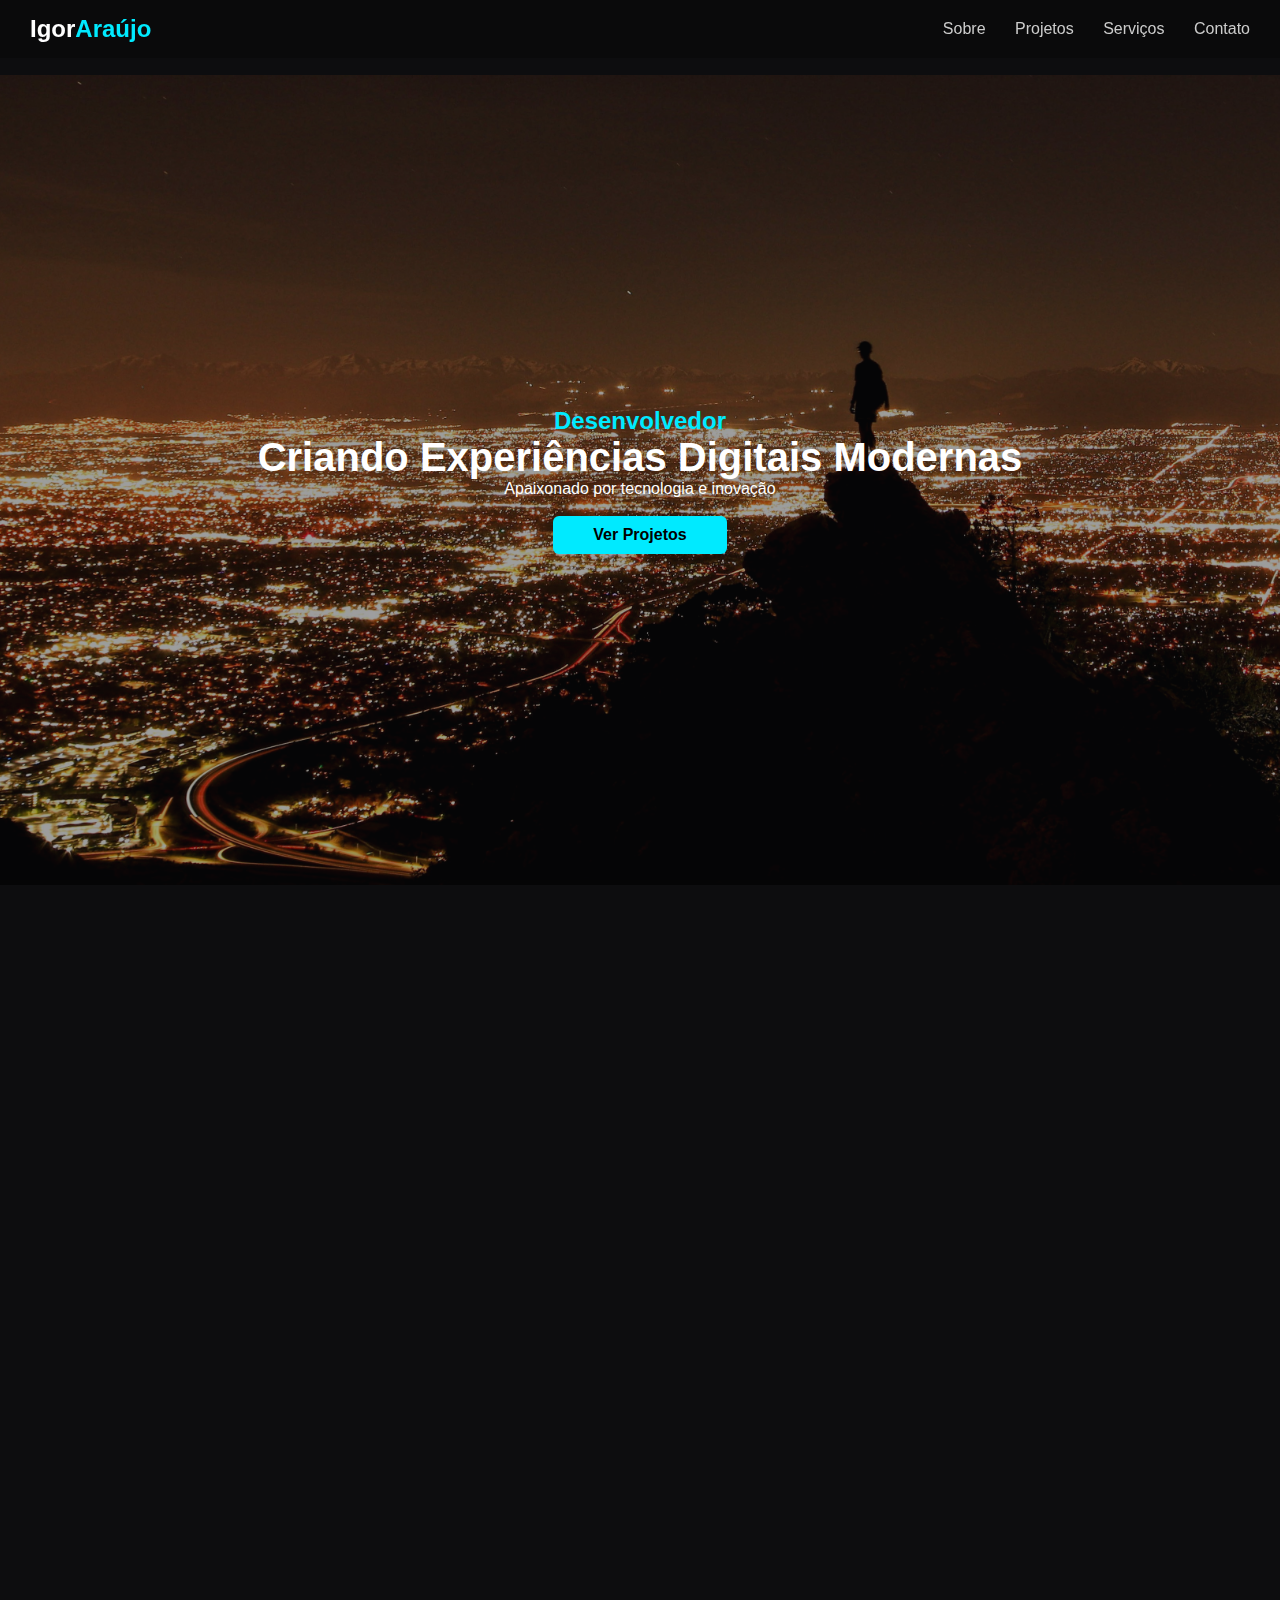
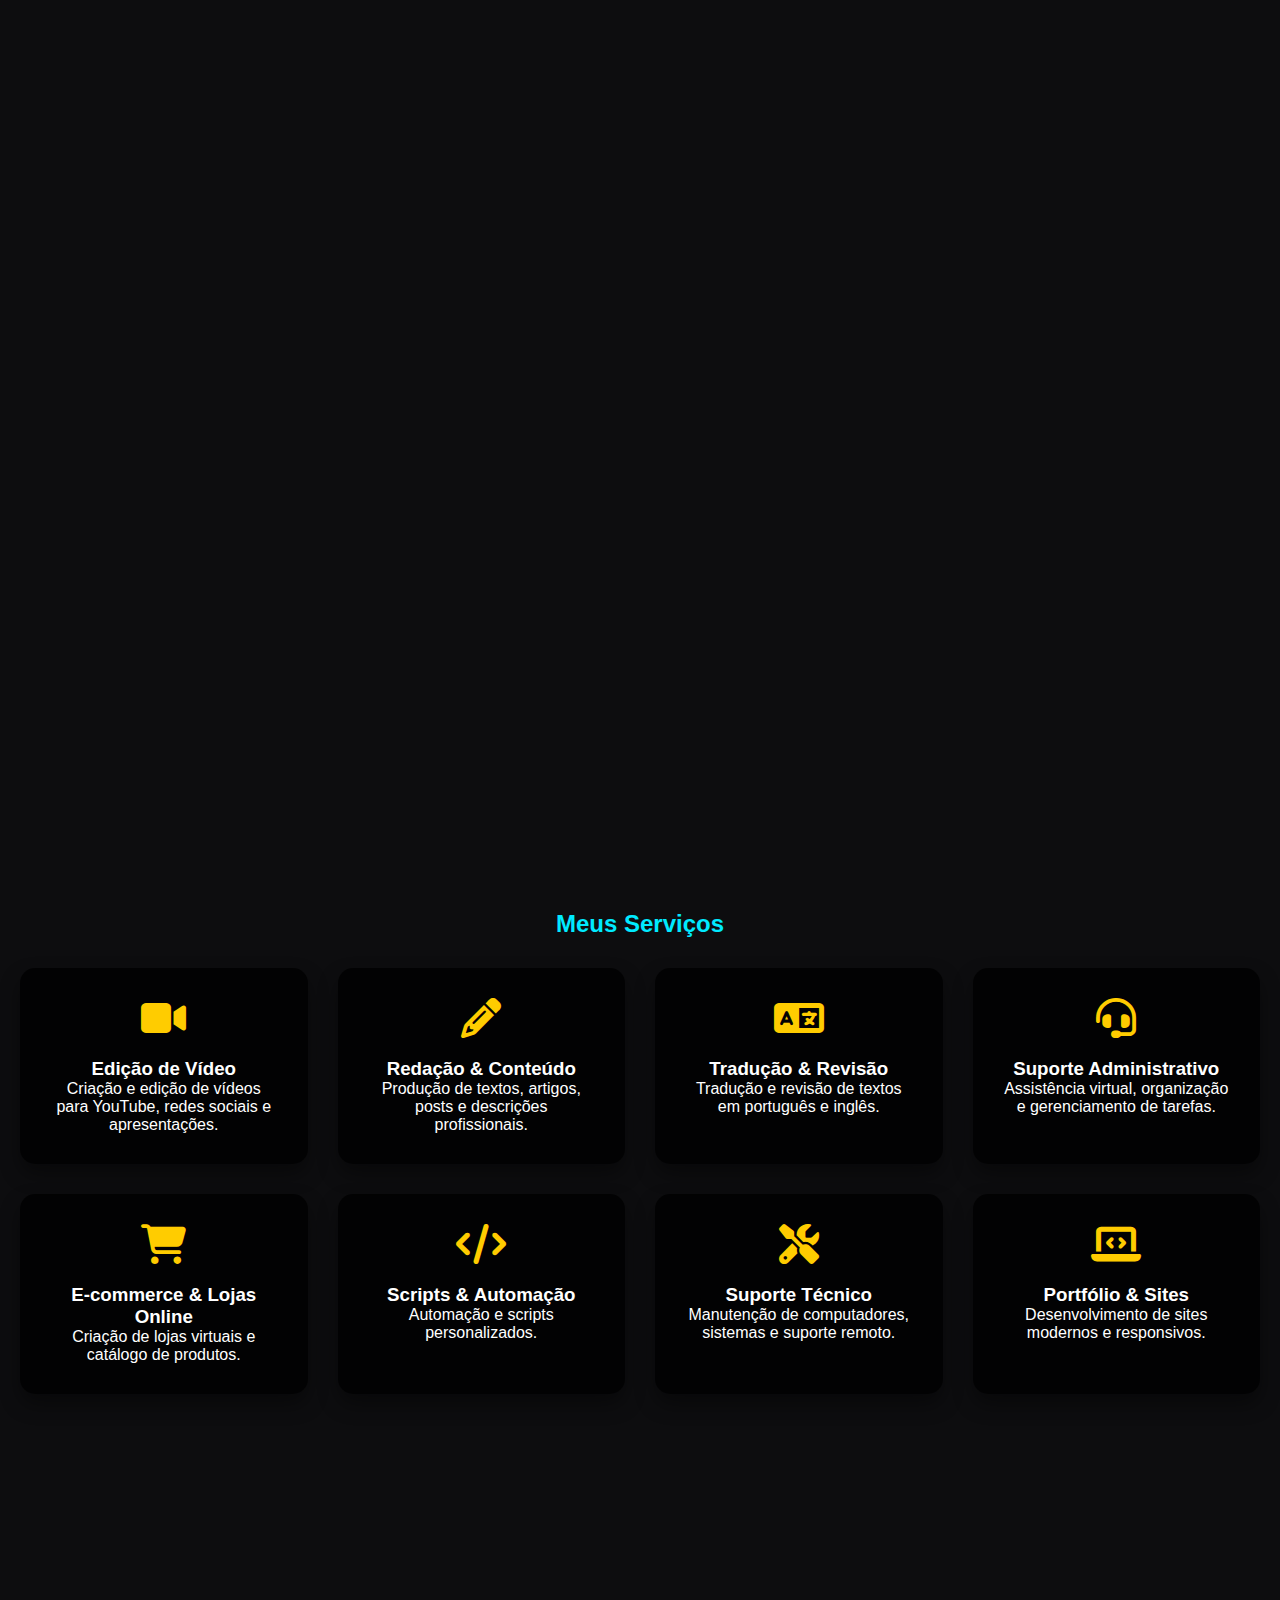
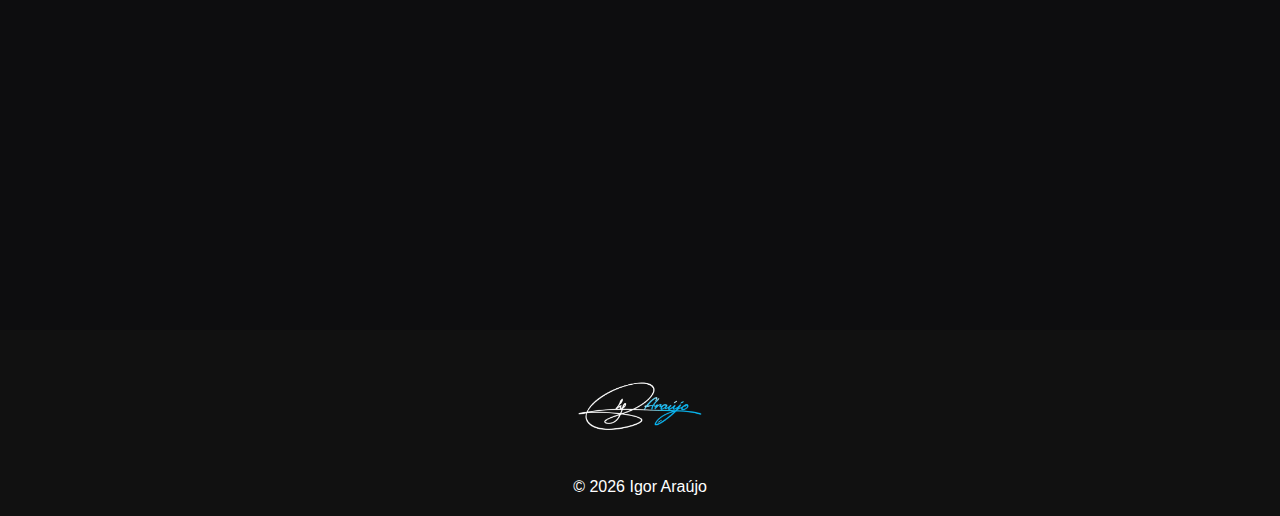
<file: index.html>
<!DOCTYPE html>
<html lang="pt-br">

<head>
    <meta charset="UTF-8">
    <meta name="viewport" content="width=device-width, initial-scale=1.0">
    <title>Portfólio — Igor Araújo</title>
    <link rel="stylesheet" href="style.css">
    <link rel="stylesheet" href="https://cdnjs.cloudflare.com/ajax/libs/font-awesome/6.5.0/css/all.min.css">
    <link rel="icon" type="image" href="logo_igor_araujo_transparente.png">
</head>

<body>

    <header class="header">
        <h1 class="logo">Igor<span>Araújo</span></h1>
        <nav>
            <a href="#sobre">Sobre</a>
            <a href="#projetos">Projetos</a>
            <a href="#servicos">Serviços</a>
            <a href="#contato">Contato</a>
        </nav>
    </header>

    <section id="hero">
        <div class="hero-content">
            <h2 class="reveal">Desenvolvedor</h2>
            <h1 class="reveal delay1">Criando Experiências Digitais Modernas</h1>
            <p class="reveal delay2">Apaixonado por tecnologia e inovação</p>
            <br>
            <a href="#projetos" class="project-info btn reveal delay3">Ver Projetos</a>
        </div>
        <div class="hero-bg"></div>
    </section>

    <section id="sobre" class="section reveal">
        <div class="sobre-container">

            <div class="sobre-foto">
                <img class="eu" src="css/img/Eu.png" alt="Foto do desenvolvedor">
            </div>

            <div class="sobre-conteudo">

                <h2>Sobre Mim</h2>

                <p>
                    Sou <strong>Igor Araújo</strong>, profissional da área de Tecnologia da Informação com experiência
                    em suporte técnico e manutenção de equipamentos. Sou formado como <strong>Técnico em
                        Informática</strong> e atualmente curso <strong>Análise e Desenvolvimento de Sistemas</strong>,
                    buscando evoluir constantemente e ampliar meus conhecimentos na área de tecnologia.
                </p>

                <p>
                    Ao longo da minha trajetória adquiri experiência prática com manutenção de computadores e
                    dispositivos móveis, realizando diagnóstico de problemas, instalação e configuração de sistemas,
                    otimização de desempenho e suporte técnico aos usuários. Tenho facilidade em identificar falhas e
                    encontrar soluções eficientes, sempre prezando pela qualidade do serviço e pela satisfação de quem
                    utiliza a tecnologia no dia a dia.
                </p>

                <p>
                    Também possuo experiência com ensino de informática, auxiliando pessoas no aprendizado do uso do
                    computador, internet e ferramentas do pacote Office. Essa experiência contribuiu para o
                    desenvolvimento da minha comunicação, paciência e capacidade de explicar conceitos de forma clara e
                    acessível.
                </p>

                <p>
                    Sou uma pessoa dedicada, curiosa e sempre interessada em aprender novas tecnologias. Acredito que a
                    tecnologia tem um papel fundamental na vida das pessoas e das empresas, e meu objetivo é continuar
                    evoluindo profissionalmente, desenvolvendo soluções e contribuindo para facilitar o uso da
                    tecnologia no cotidiano.
                </p>

                <h3>O que me move</h3>

                <ul class="sobre-lista">
                    <li>Aprendizado contínuo</li>
                    <li>Busca constante por melhoria</li>
                    <li>Soluções tecnológicas simples e eficientes</li>
                </ul>

            </div>

        </div>
    </section>

    <section id="projetos" class="section reveal">

        <h2>Projetos</h2>

        <div class="project-grid">

            <!-- Projeto 1 -->
            <div class="project-card">

                <img src="projetos.gif" alt="Sistema Web com Estrutura Modular">

                <div class="project-info">

                    <h3>Sistema Web com Estrutura Modular</h3>

                    <p class="project-desc">
                        Projeto desenvolvido como parte do meu portfólio, com foco em lógica de programação
                        e organização de código. A aplicação foi construída utilizando uma estrutura modular,
                        visando melhor manutenção, clareza no desenvolvimento e aplicação prática de
                        conceitos de desenvolvimento web.
                    </p>

                    <a href="projeto1/index.html" class="btn-projeto glass">
                        Ver Projeto <i class="fa fa-arrow-right"></i>
                    </a>

                </div>

            </div>


            <!-- Projeto 2 -->
            <div class="project-card">
                <img src="proj.gif" alt="Projeto em desenvolvimento">

                <div class="project-info">
                    <h3>Projeto 2</h3>
                    <p>Em desenvolvimento.</p>
                </div>
            </div>


            <!-- Projeto 3 -->
            <div class="project-card">
                <img src="proj.gif" alt="Projeto em desenvolvimento">

                <div class="project-info">
                    <h3>Projeto 3</h3>
                    <p>Em desenvolvimento.</p>
                </div>
            </div>

        </div>

    </section>
    <section id="servicos">
        <div class="container">
            <h2>Meus Serviços</h2>

            <div class="cards">

                <div class="card">
                    <i class="fa fa-video"></i>
                    <h3>Edição de Vídeo</h3>
                    <p>Criação e edição de vídeos para YouTube, redes sociais e apresentações.</p>
                </div>

                <div class="card">
                    <i class="fa fa-pencil-alt"></i>
                    <h3>Redação & Conteúdo</h3>
                    <p>Produção de textos, artigos, posts e descrições profissionais.</p>
                </div>

                <div class="card">
                    <i class="fa fa-language"></i>
                    <h3>Tradução & Revisão</h3>
                    <p>Tradução e revisão de textos em português e inglês.</p>
                </div>

                <div class="card">
                    <i class="fa fa-headset"></i>
                    <h3>Suporte Administrativo</h3>
                    <p>Assistência virtual, organização e gerenciamento de tarefas.</p>
                </div>

                <div class="card">
                    <i class="fa fa-shopping-cart"></i>
                    <h3>E-commerce & Lojas Online</h3>
                    <p>Criação de lojas virtuais e catálogo de produtos.</p>
                </div>

                <div class="card">
                    <i class="fa fa-code"></i>
                    <h3>Scripts & Automação</h3>
                    <p>Automação e scripts personalizados.</p>
                </div>

                <div class="card">
                    <i class="fa fa-tools"></i>
                    <h3>Suporte Técnico</h3>
                    <p>Manutenção de computadores, sistemas e suporte remoto.</p>
                </div>

                <div class="card">
                    <i class="fa fa-laptop-code"></i>
                    <h3>Portfólio & Sites</h3>
                    <p>Desenvolvimento de sites modernos e responsivos.</p>
                </div>

            </div>
        </div>
    </section>

    <section id="contato" class="section reveal">
        <h2>Contato</h2>
        <p>Vamos conversar?</p>
        <br>

        <div class="contato-icones">
            <a href="https://www.linkedin.com/in/ig-araujx" target="_blank" aria-label="LinkedIn">
                <i class="fab fa-linkedin"></i>
            </a>

            <a href="https://wa.me/5592993366714" target="_blank" aria-label="WhatsApp">
                <i class="fab fa-whatsapp"></i>
            </a>

            <a href="mailto:Igorsilvainfortech@gmail.com" aria-label="Email">
                <i class="fas fa-envelope"></i>
            </a>

            <a href="https://www.instagram.com/ig_araujx" target="_blank" aria-label="Instagram">
                <i class="fab fa-instagram"></i>
            </a>
        </div>
        <div class="contato-cv">
            <a href="Igor.araujo.cv (1) (1).pdf" target="_blank" class="btn-cv">
                <i class="fas fa-file-download"></i> Baixar Currículo
            </a>
        </div>

    </section>

    <footer>
         <img class="logoo" src="logo_igor_araujo_transparente.png" alt="">
        <p>© 2026 Igor Araújo</p>
    </footer>

    <script src="script.js"></script>

</body>

</html>
</file>
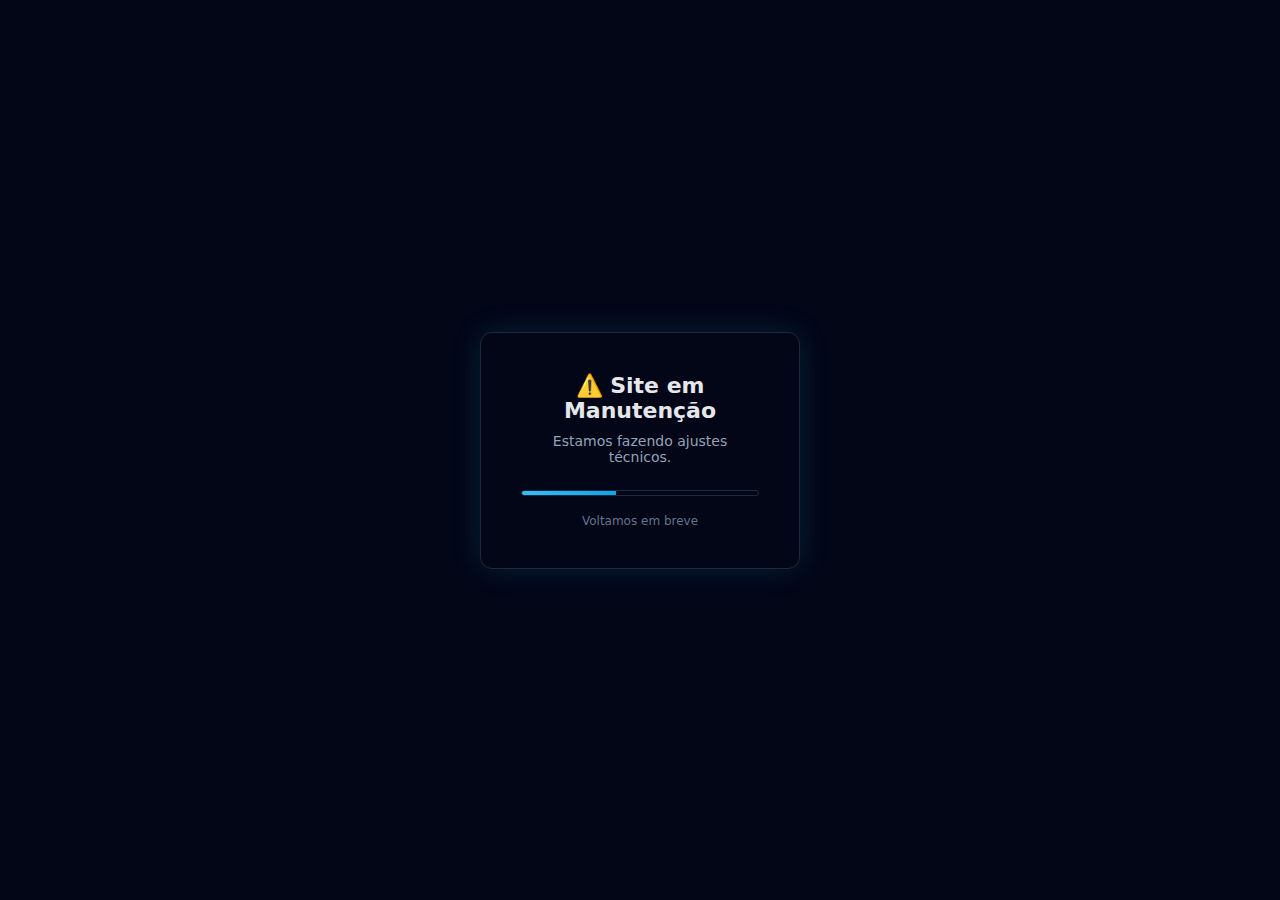
<file: projeto1/index.html>
<!DOCTYPE html>
<html lang="pt-BR">

<head>
    <meta charset="UTF-8">
    <title>Manutenção</title>
    <link rel="stylesheet" href="style.css">
</head>

<body>
    <div class="wrapper">
        <div class="card">
            <h1>⚠️ Site em Manutenção</h1>
            <p>Estamos fazendo ajustes técnicos.</p>

            <div class="bar">
                <div class="progress"></div>
            </div>

            <span class="status">Voltamos em breve</span>
        </div>
    </div>
</body>

</html>
</file>
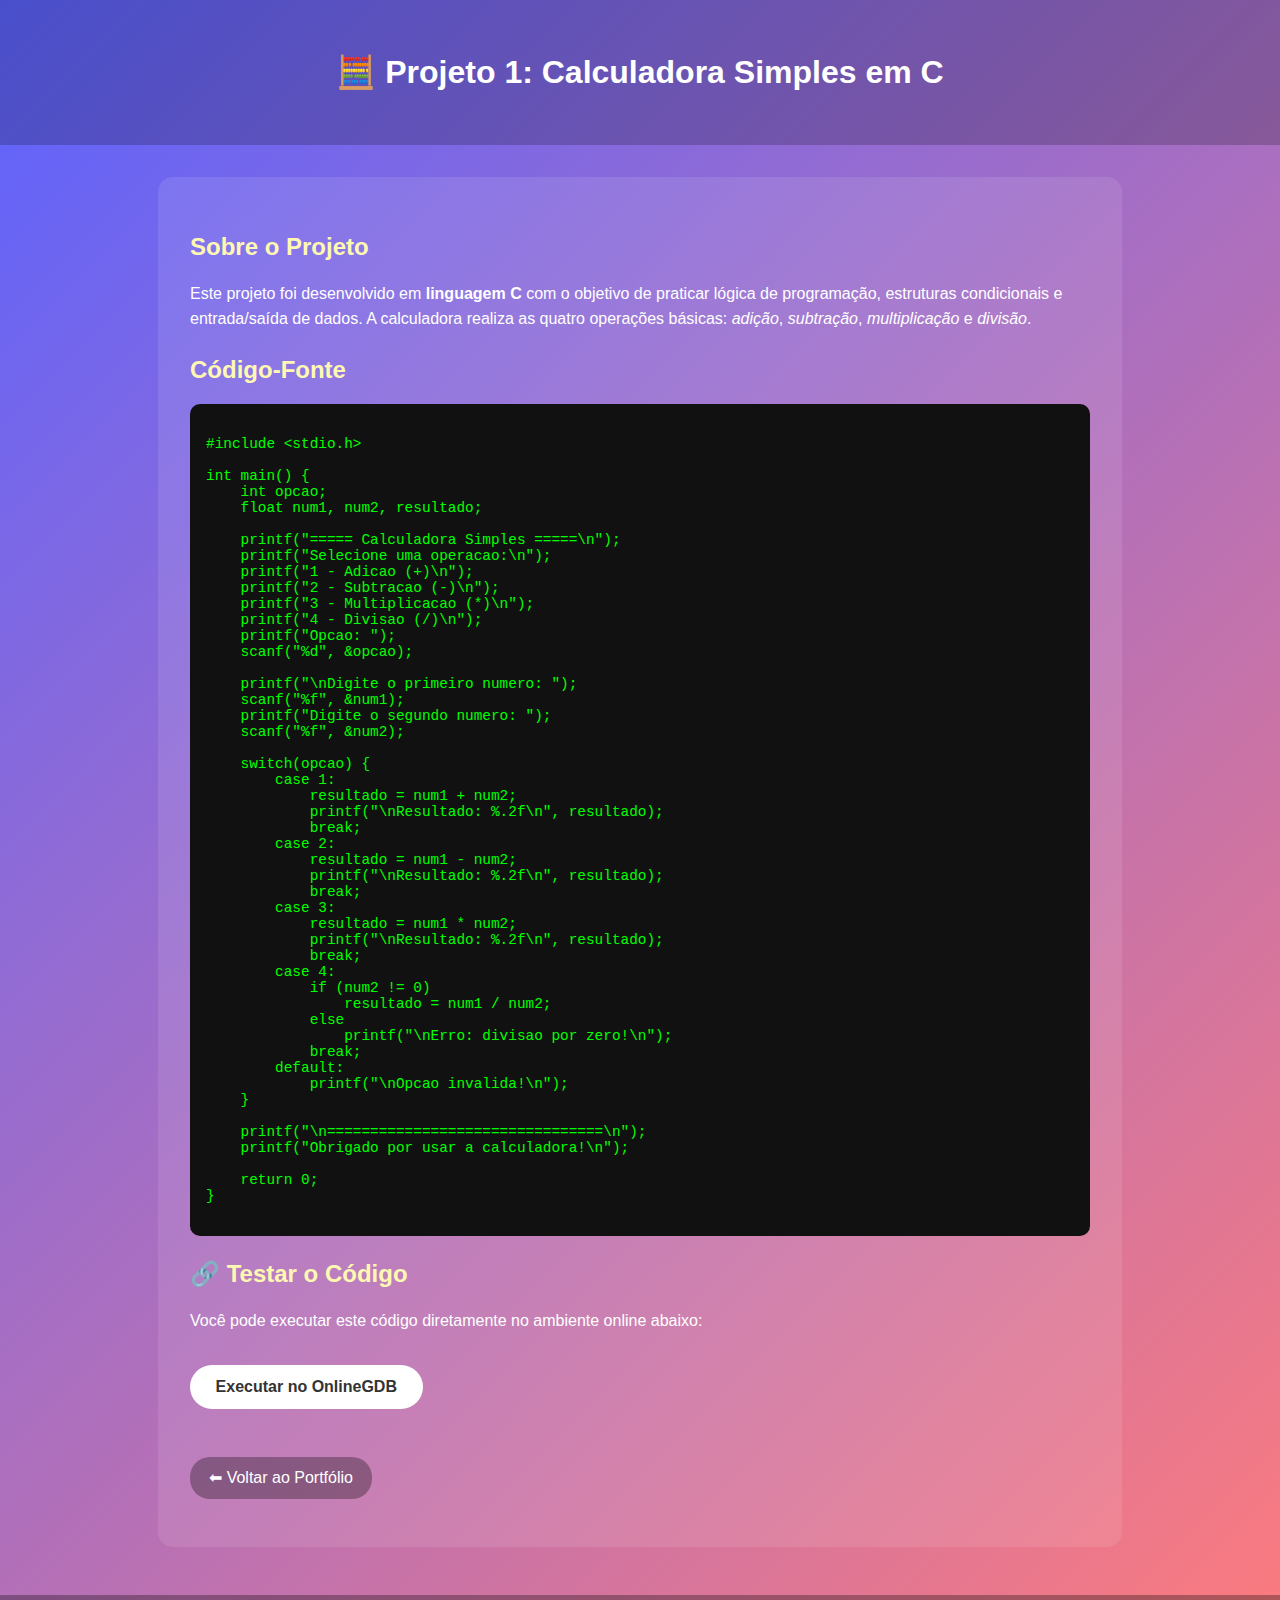
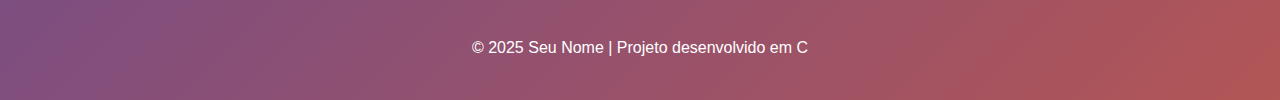
<file: v2.5/projeto1/index.html>
<!DOCTYPE html>
<html lang="pt-br">
<head>
  <meta charset="UTF-8">
  <meta name="viewport" content="width=device-width, initial-scale=1.0">
  <title>Projeto 1 - Calculadora em C</title>
  <link rel="stylesheet" href="style.css">
</head>
<body>
  <header>
    <h1>🧮 Projeto 1: Calculadora Simples em C</h1>
  </header>

  <main>
    <section class="descricao">
      <h2>Sobre o Projeto</h2>
      <p>
        Este projeto foi desenvolvido em <strong>linguagem C</strong> com o objetivo de praticar
        lógica de programação, estruturas condicionais e entrada/saída de dados.
        A calculadora realiza as quatro operações básicas: <em>adição</em>,
        <em>subtração</em>, <em>multiplicação</em> e <em>divisão</em>.
      </p>
    </section>

    <section class="codigo">
      <h2>Código-Fonte</h2>
      <pre><code>
#include &lt;stdio.h&gt;

int main() {
    int opcao;
    float num1, num2, resultado;

    printf("===== Calculadora Simples =====\n");
    printf("Selecione uma operacao:\n");
    printf("1 - Adicao (+)\n");
    printf("2 - Subtracao (-)\n");
    printf("3 - Multiplicacao (*)\n");
    printf("4 - Divisao (/)\n");
    printf("Opcao: ");
    scanf("%d", &opcao);

    printf("\nDigite o primeiro numero: ");
    scanf("%f", &num1);
    printf("Digite o segundo numero: ");
    scanf("%f", &num2);

    switch(opcao) {
        case 1:
            resultado = num1 + num2;
            printf("\nResultado: %.2f\n", resultado);
            break;
        case 2:
            resultado = num1 - num2;
            printf("\nResultado: %.2f\n", resultado);
            break;
        case 3:
            resultado = num1 * num2;
            printf("\nResultado: %.2f\n", resultado);
            break;
        case 4:
            if (num2 != 0)
                resultado = num1 / num2;
            else
                printf("\nErro: divisao por zero!\n");
            break;
        default:
            printf("\nOpcao invalida!\n");
    }

    printf("\n================================\n");
    printf("Obrigado por usar a calculadora!\n");

    return 0;
}
      </code></pre>
    </section>

    <section class="acao">
      <h2>🔗 Testar o Código</h2>
      <p>Você pode executar este código diretamente no ambiente online abaixo:</p>

      <!-- 🔧 Substitua o link abaixo pelo seu link do OnlineGDB ou Replit -->
      <a href="https://www.onlinegdb.com/online_c_compiler" target="_blank" class="btn">Executar no OnlineGDB</a>

      <p class="voltar">
        <a href="../index.html" class="btn-voltar">⬅ Voltar ao Portfólio</a>
      </p>
    </section>
  </main>

  <footer>
    <p>© 2025 Seu Nome | Projeto desenvolvido em C</p>
  </footer>
</body>
</html>
</file>
<file: projeto1/style.css>
* {
    margin: 0;
    padding: 0;
    box-sizing: border-box;
    font-family: system-ui, sans-serif;
}

body {
    height: 100vh;
    background: #020617;
    display: flex;
    justify-content: center;
    align-items: center;
    color: #e5e7eb;
}

.wrapper {
    width: 100%;
    display: flex;
    justify-content: center;
}

.card {
    background: #020617;
    border: 1px solid #1e293b;
    padding: 40px;
    border-radius: 12px;
    width: 320px;
    text-align: center;
    box-shadow: 0 0 30px rgba(56, 189, 248, 0.15);
}

h1 {
    font-size: 22px;
    margin-bottom: 10px;
}

p {
    font-size: 14px;
    color: #94a3b8;
    margin-bottom: 25px;
}


/* Barra animada */

.bar {
    width: 100%;
    height: 6px;
    background: #020617;
    border: 1px solid #1e293b;
    border-radius: 6px;
    overflow: hidden;
}

.progress {
    width: 40%;
    height: 100%;
    background: linear-gradient(90deg, #38bdf8, #0ea5e9);
    animation: loading 1.8s infinite ease-in-out;
}

@keyframes loading {
    0% {
        transform: translateX(-100%);
    }
    50% {
        transform: translateX(150%);
    }
    100% {
        transform: translateX(300%);
    }
}

.status {
    display: block;
    margin-top: 18px;
    font-size: 12px;
    color: #64748b;
    animation: pulse 1.5s infinite;
}

@keyframes pulse {
    0% {
        opacity: .4;
    }
    50% {
        opacity: 1;
    }
    100% {
        opacity: .4;
    }
}
</file>
<file: v2.5/projeto1/style.css>
body {
  font-family: "Poppins", sans-serif;
  margin: 0;
  padding: 0;
  background: linear-gradient(135deg, #5c63ff, #ff7b7b);
  color: #fff;
}

header {
  text-align: center;
  background: rgba(0, 0, 0, 0.2);
  padding: 2rem 1rem;
}

main {
  max-width: 900px;
  margin: 2rem auto;
  padding: 2rem;
  background: rgba(255, 255, 255, 0.1);
  border-radius: 15px;
}

h2 {
  color: #fff8b3;
  margin-top: 1.5rem;
}

p {
  line-height: 1.6;
}

pre {
  background: #111;
  padding: 1rem;
  border-radius: 10px;
  overflow-x: auto;
  color: #0f0;
  font-family: "Fira Code", monospace;
  font-size: 0.9rem;
}

.btn {
  display: inline-block;
  background: #fff;
  color: #333;
  padding: 0.8rem 1.6rem;
  text-decoration: none;
  border-radius: 30px;
  font-weight: bold;
  transition: all 0.3s ease;
  margin-top: 1rem;
}

.btn:hover {
  background: #333;
  color: #fff;
}

.btn-voltar {
  display: inline-block;
  margin-top: 2rem;
  color: #fff;
  text-decoration: none;
  background: rgba(0,0,0,0.3);
  padding: 0.5rem 1.2rem;
  border-radius: 20px;
}

.btn-voltar:hover {
  background: rgba(0,0,0,0.6);
}

footer {
  text-align: center;
  padding: 1.5rem;
  background: rgba(0, 0, 0, 0.3);
  margin-top: 3rem;
}
</file>
<file: style.css>
/* Reset */

* {
    margin: 0;
    padding: 0;
    box-sizing: border-box;
}

body {
    background: #0d0d0f;
    font-family: "Poppins", sans-serif;
    color: #fff;
}


/* HEADER */

.header {
    position: fixed;
    top: 0;
    width: 100%;
    background: rgba(10, 10, 10, 0.7);
    backdrop-filter: blur(10px);
    padding: 15px 30px;
    display: flex;
    justify-content: space-between;
    align-items: center;
    z-index: 10;
}

.logo {
    font-size: 24px;
    font-weight: 700;
}

.logo span {
    color: #00eaff;
}

nav a {
    margin-left: 25px;
    text-decoration: none;
    color: #ccc;
    transition: .3s;
}

nav a:hover {
    color: #00eaff;
}


/* HERO */

#hero {
    height: 100vh;
    display: flex;
    align-items: center;
    justify-content: center;
    text-align: center;
    padding: 100px 20px 40px;
    position: relative;
}

.hero-content h1 {
    font-size: 40px;
}

.hero-content h2 {
    font-size: 24px;
    color: #00eaff;
}

.hero-bg {
    position: absolute;
    width: 100%;
    height: 90%;
    background: url("josh-behunin-pow1x6bDNXI-unsplash.jpg") center/cover;
    opacity: 0.60;
    z-index: -8;
}


/* SEÇÕES */

.section {
    padding: 100px 10%;
    text-align: center;
}

.section h2 {
    font-size: 32px;
    margin-bottom: 40px;
    color: #00eaff;
}


/* SOBRE */

.sobre-container {
    display: flex;
    flex-wrap: wrap;
    gap: 40px;
    max-width: 1100px;
    margin: 0 auto;
}

.sobre-foto img {
    width: 300px;
    height: 300px;
    border-radius: 50%;
    border: 4px solid #00eaff;
    object-fit: cover;
    box-shadow: 0 8px 20px rgba(0, 0, 0, .3);
}

.sobre-conteudo {
    flex: 2;
    text-align: left;
}

.sobre-conteudo h3 {
    color: #00eaff;
    margin-top: 20px;
}

.sobre-lista li {
    background: #474949;
    margin-bottom: 8px;
    padding: 10px 14px;
    border-radius: 8px;
}


/* PROJETOS */

.project-grid {
    display: grid;
    grid-template-columns: repeat(auto-fit, minmax(220px, 1fr));
    gap: 30px;
    margin-top: 40px;
}

/* CARD */

.project-card{
    display:flex;
    flex-direction:column;
}

/* CENTRALIZA OS CARDS */
.project-grid {
    justify-items: center;
}

/* IMAGEM */

.project-card img {
    width: 100%;
    height: 250px; /* imagem menor */
    object-fit: cover;
}

/* INFORMAÇÕES */

.project-info {
    padding: 15px;
    text-align: center;
}

.project-info h3 {
    font-size: 18px;
    margin-bottom: 8px;
}

.project-info p {
    font-size: 14px;
    opacity: 0.8;
}

/* HOVER */

.project-card:hover {
    transform: translateY(-6px);
    box-shadow: 0 0 22px #00eaff55;
}
/* BUTTON */

.btn {
    padding: 10px 40px;
    background: #00eaff;
    color: #000;
    border-radius: 6px;
    display: inline-block;
    text-decoration: none;
    font-weight: 600;
}


/* SERVIÇOS */

#servicos {
    padding: 80px 20px;
}

#servicos h2 {
    color: #00eaff;
    text-align: center;
    padding: 30px;
}

#servicos .cards {
    display: grid;
    grid-template-columns: repeat(auto-fit, minmax(250px, 1fr));
    gap: 30px;
}

#servicos .card {
    background: rgba(0, 0, 0, 0.8);
    padding: 30px;
    border-radius: 15px;
    text-align: center;
    transition: .3s;
    box-shadow: 0 10px 20px rgba(0, 0, 0, 0.4);
}

#servicos .card:hover {
    transform: translateY(-10px);
    box-shadow: 0 15px 30px rgba(0, 234, 255, 0.6);
}

#servicos .card i {
    font-size: 2.5rem;
    color: #ffcc00;
    margin-bottom: 20px;
    transition: .3s;
}

#servicos .card:hover i {
    transform: scale(1.2) rotate(15deg);
    color: #00ffcc;
}


/* CONTATO */

.contato-icones {
    display: flex;
    justify-content: center;
    gap: 25px;
    margin-top: 25px;
}

.contato-icones a {
    font-size: 32px;
    color: #00eaff;
    transition: .3s;
}

.contato-icones a:hover {
    color: #fff;
    transform: translateY(-4px);
}


/* currículo*/

.contato-cv {
    margin-top: 35px;
    text-align: center;
}

.btn-cv {
    display: inline-flex;
    align-items: center;
    gap: 10px;
    padding: 14px 32px;
    background: linear-gradient(90deg, #00eaff);
    color: #020617;
    text-decoration: none;
    font-weight: 600;
    border-radius: 999px;
    box-shadow: 0 8px 30px rgba(14, 165, 233, .4);
    transition: 0.3s;
}

.btn-cv:hover {
    transform: translateY(-2px);
    box-shadow: 0 12px 40px rgba(14, 165, 233, .6);
}


/* FOOTER */
.logoo{
    width: 15%;
    align-items: center;
}
footer {
    background: #111;
    padding: 20px;
    text-align: center;
}


/* ANIMAÇÕES */

.reveal {
    opacity: 0;
    transform: translateY(40px);
    transition: 1s ease;
}

.reveal.visible {
    opacity: 1;
    transform: translateY(0);
}

.delay1 {
    transition-delay: .2s;
}

.delay2 {
    transition-delay: .4s;
}

.delay3 {
    transition-delay: .6s;
}


/* RESPONSIVO */

@media (max-width: 768px) {
    .sobre-conteudo,
    .sobre-container {
        text-align: center;
        flex-direction: column;
    }
    .sobre-foto img {
        width: 260px;
        height: 260px;
    }
}
</file>
